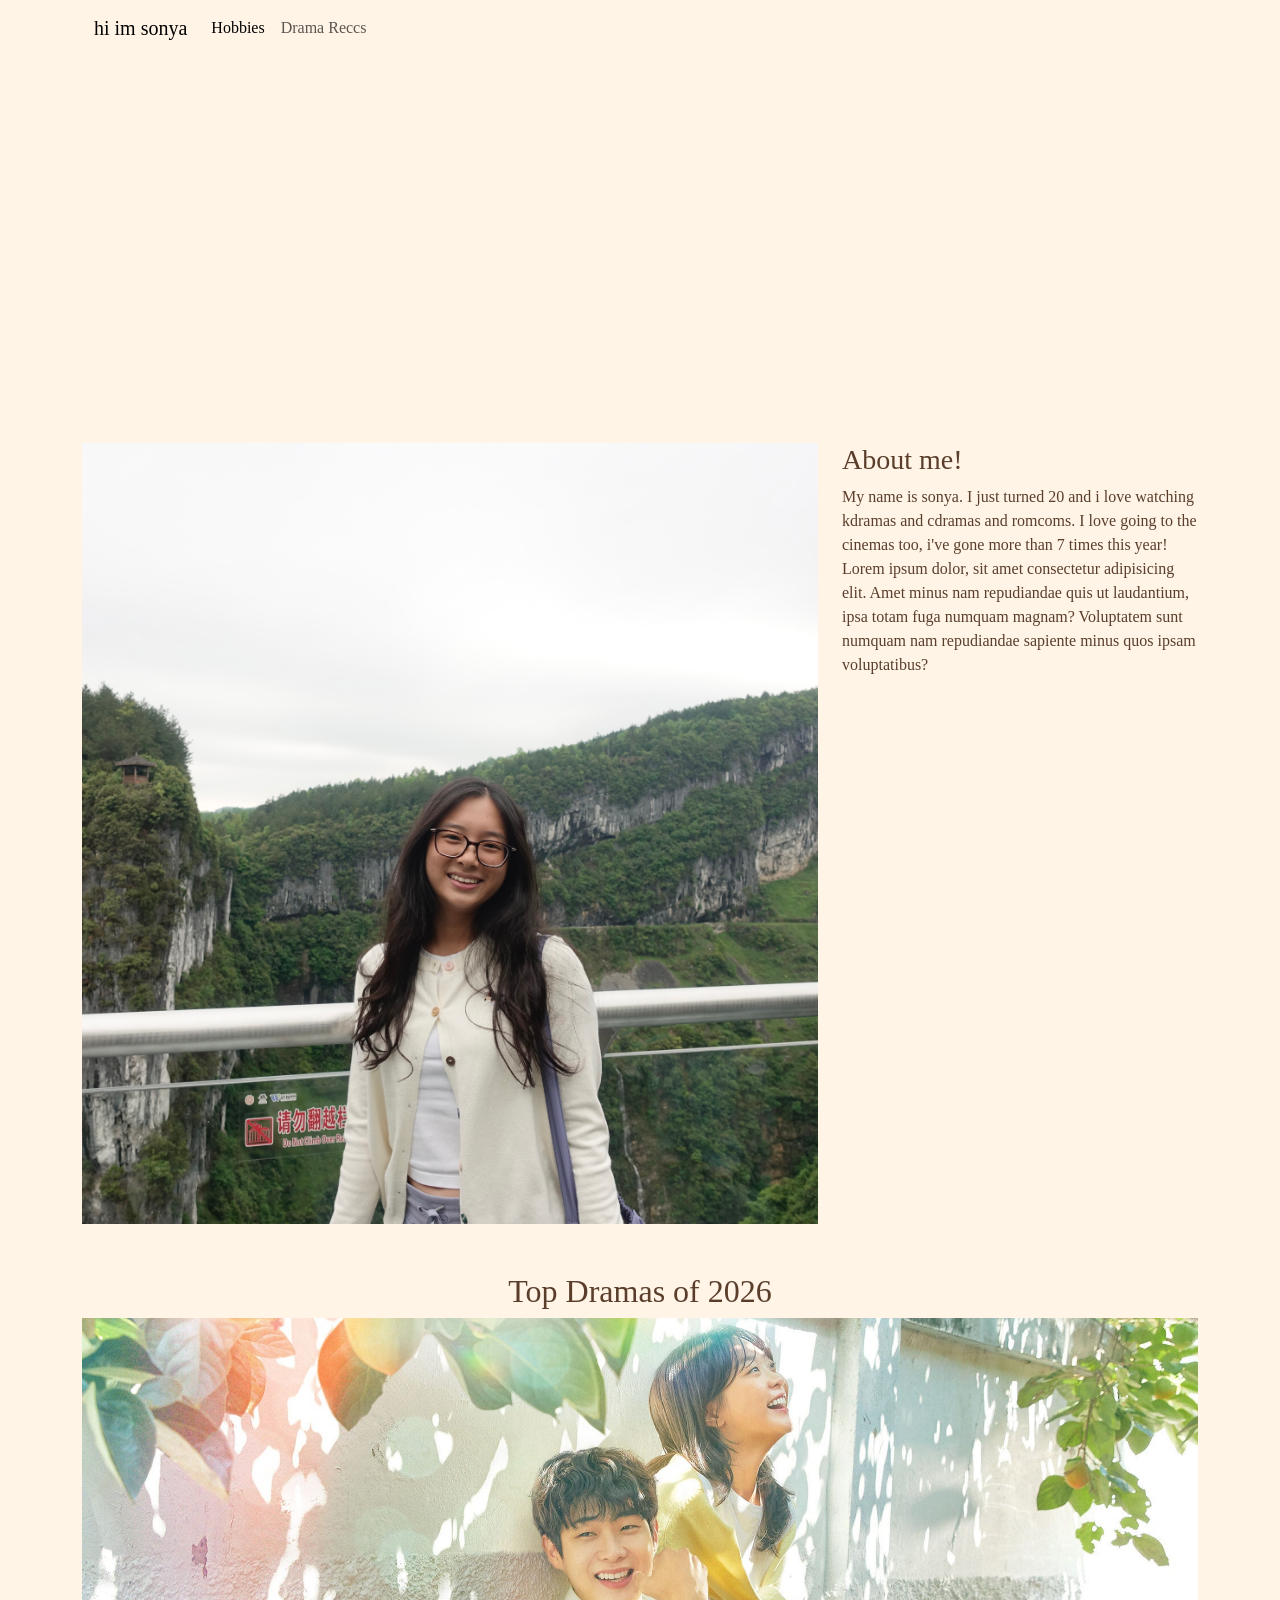
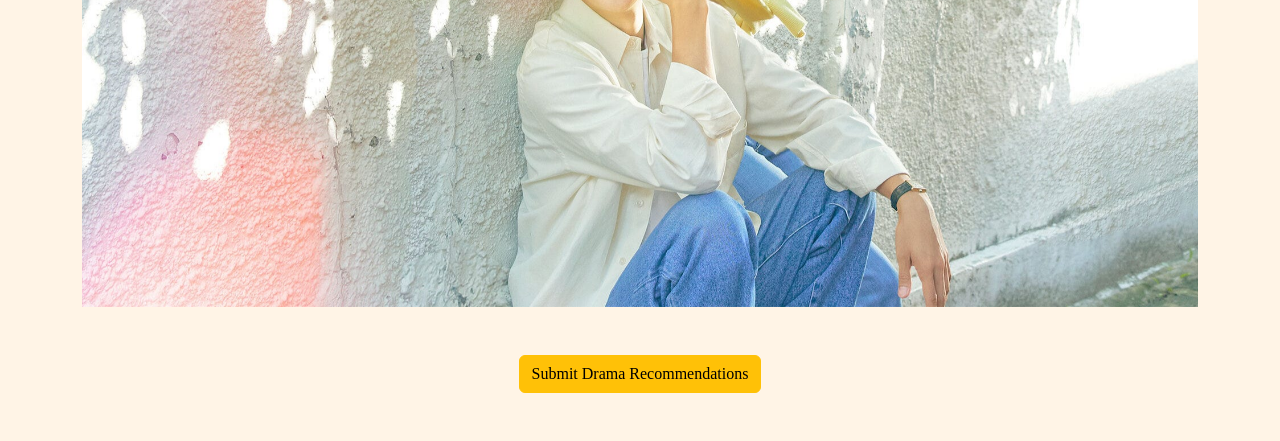
<file: index.html>
<!doctype html>
<html lang="en">
  <head>
    <meta charset="UTF-8" />
    <meta name="viewport" content="width=device-width, initial-scale=1.0" />
    <title>sonya</title>
    <link rel="stylesheet" href="index.css" />

    <link
      href="https://cdn.jsdelivr.net/npm/bootstrap@5.3.7/dist/css/bootstrap.min.css"
      rel="stylesheet"
      integrity="sha384-LN+7fdVzj6u52u30Kp6M/trliBMCMKTyK833zpbD+pXdCLuTusPj697FH4R/5mcr"
      crossorigin="anonymous"
    />
  </head>
  <body>
    <div class="container text-center">
      <nav class="navbar navbar-expand-lg">
        <div class="container-fluid">
          <a class="navbar-brand" href="#">hi im sonya</a>
          <button class="navbar-toggler" type="button" data-bs-toggle="collapse" data-bs-target="#navbarSupportedContent" aria-controls="navbarSupportedContent" aria-expanded="false" aria-label="Toggle navigation">
          <span class="navbar-toggler-icon"></span>
          </button>
          <div class="collapse navbar-collapse" id="navbarSupportedContent">
            <ul class="navbar-nav me-auto mb-2 mb-lg-0">
              <li class="nav-item">
                <a class="nav-link active" aria-current="page" href="#hobbies">Hobbies</a>
              </li>
              <li class="nav-item">
                <a class="nav-link" href="#submit">Drama Reccs</a>
              </li>
              <!-- <li class="nav-item dropdown">
                <a class="nav-link dropdown-toggle" href="#" role="button" data-bs-toggle="dropdown" aria-expanded="false">
                  Dropdown
                </a>
                <ul class="dropdown-menu">
                  <li><a class="dropdown-item" href="#">Action</a></li>
                  <li><a class="dropdown-item" href="#">Another action</a></li>
                </ul>
              </li> -->
            </ul>
          </div>
        </div>
      </nav>




      <iframe
        width="530"
        height="300"
        src="https://www.youtube.com/embed/jkMs-U187T0?autoplay=1&mute=1"
        title="YouTube video player"
        allow="autoplay; encrypted-media"
        allowfullscreen
        class="mx-3 my-3"
      ></iframe>

      <!-- small writeup about me in a box -->
      <div class="row">
        <div class="col-md-8 my-5">
          <img
            src="public/sonya.jpg"
            class="img-fluid h-20"
            alt="sonya's photo"
          />
        </div>
        <div class="col-md-4 my-5 text-start">
          <h3>About me!</h3>
          <p>
            My name is sonya. I just turned 20 and i love watching kdramas and
            cdramas and romcoms. I love going to the cinemas too, i've gone more
            than 7 times this year! Lorem ipsum dolor, sit amet consectetur
            adipisicing elit. Amet minus nam repudiandae quis ut laudantium,
            ipsa totam fuga numquam magnam? Voluptatem sunt numquam nam
            repudiandae sapiente minus quos ipsam voluptatibus?
          </p>
        </div>
      </div>

      <h2 id="hobbies">Top Dramas of 2026</h2>
      <div id="carouselExample" class="carousel slide">
        <div class="carousel-inner">
          <div class="carousel-item active">
            <img
              src="public/belovedsummer.jpg"
              class="d-block w-100"
              alt="our beloved summer"
            />
          </div>
          <div class="carousel-item">
            <img
              src="public/loveforyou.jpeg"
              class="d-block w-100"
              alt="love for you"
            />
          </div>
          <div class="carousel-item">
            <img
              src="public/lovenextdoor.jpeg"
              class="d-block w-100"
              alt="love next door"
            />
          </div>
          <div class="carousel-item">
            <img
              src="public/sitr.jpeg"
              class="d-block w-100"
              alt="something in the rain"
            />
          </div>
        </div>
        <button
          class="carousel-control-prev"
          type="button"
          data-bs-target="#carouselExample"
          data-bs-slide="prev"
        >
          <span class="carousel-control-prev-icon" aria-hidden="true"></span>
          <span class="visually-hidden">Previous</span>
        </button>
        <button
          class="carousel-control-next"
          type="button"
          data-bs-target="#carouselExample"
          data-bs-slide="next"
        >
          <span class="carousel-control-next-icon" aria-hidden="true"></span>
          <span class="visually-hidden">Next</span>
        </button>
      </div>

      <!-- Button trigger modal -->
      <button
        type="button"
        class="btn btn-warning m-5"
        data-bs-toggle="modal"
        data-bs-target="#exampleModal"
        id="submit"
      >
        Submit Drama Recommendations
      </button>

      <!-- Modal -->
      <div
        class="modal fade m-5"
        id="exampleModal"
        tabindex="-1"
        aria-labelledby="exampleModalLabel"
        aria-hidden="true"
      >
        <div class="modal-dialog">
          <div class="modal-content">
            <div class="modal-header">
              <h1 class="modal-title fs-5" id="exampleModalLabel">
                Submit Drama Recommendations
              </h1>
              <button
                type="button"
                class="btn-close"
                data-bs-dismiss="modal"
                aria-label="Close"
              ></button>
            </div>
            <div class="modal-body">
              <!-- Form submission -->
              <form>
                <div class="mb-3">
                  <label for="exampleInputEmail1" class="form-label"
                    >Drama Name</label
                  >
                  <input
                    type="text"
                    class="form-control"
                    id="drama"
                  />
                </div>

                </div>
                <button type="submit" class="btn btn-success m-2">Submit</button>
              </form>
            </div>
              
            </div>
          </div>
        </div>
      </div>
    </div>

    <script
      src="https://cdn.jsdelivr.net/npm/bootstrap@5.3.7/dist/js/bootstrap.bundle.min.js"
      integrity="sha384-ndDqU0Gzau9qJ1lfW4pNLlhNTkCfHzAVBReH9diLvGRem5+R9g2FzA8ZGN954O5Q"
      crossorigin="anonymous"
    ></script>
  </body>
</html>
</file>
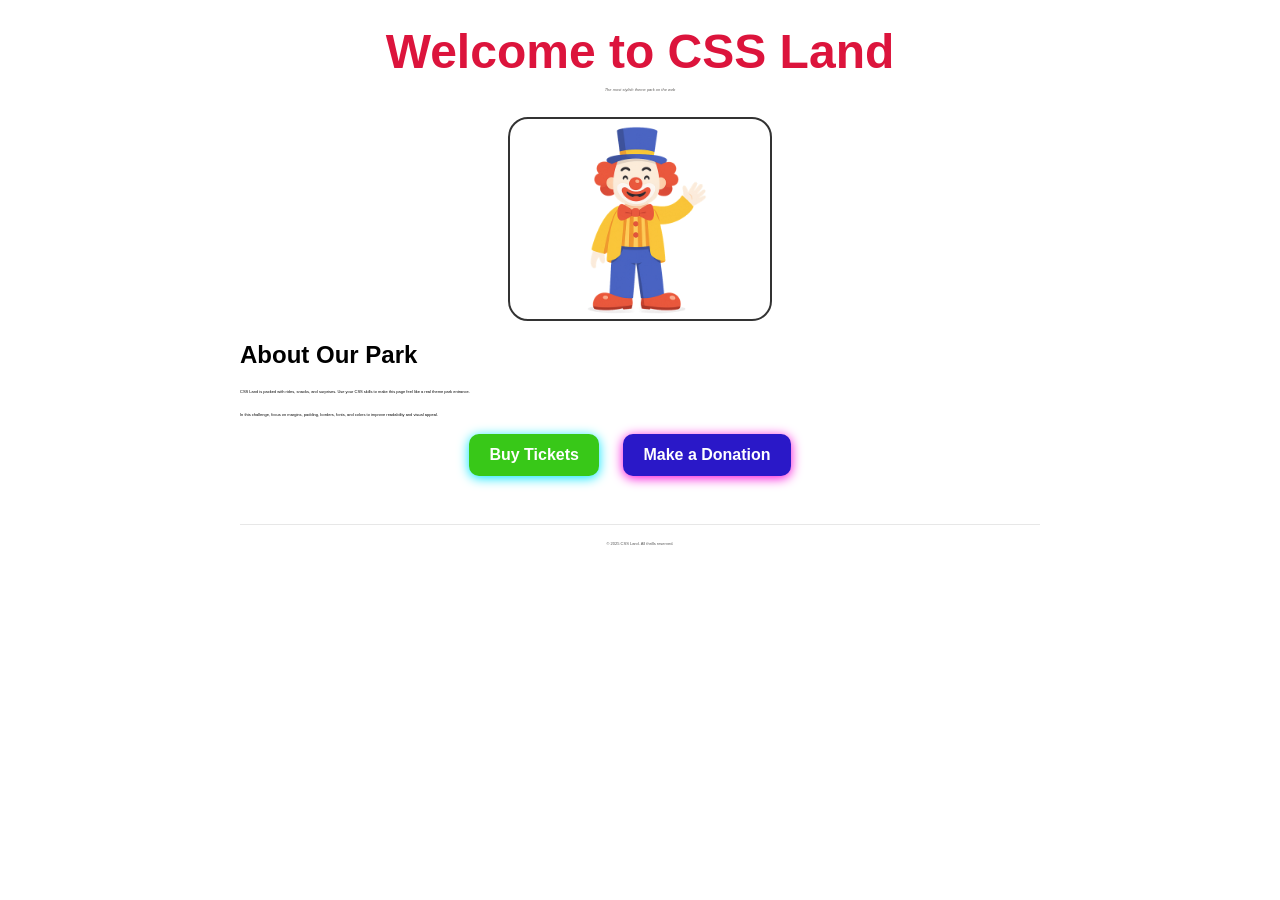
<file: week2/challenge1.html>
<!DOCTYPE html>
<html lang="en">
<head>
    <meta charset="UTF-8" />
    <meta name="viewport" content="width=device-width, initial-scale=1.0"/>
    <title>Challenge 1 - CSS Land - Welcome</title>
    <link rel="stylesheet" href="challenge1.css"/>
</head>
<body>

    <!-- DO NOT MODIFY HTML
         YOU MAY ONLY EDIT styles.css
    -->

    <div class="container">

        <header class="site-header">
            <h1>Welcome to <span class="park-name">CSS Land</span></h1>
            <p class="tagline">The most stylish theme park on the web</p>
        </header>

        <main>
            <section class="hero">
                <div class="mascot-placeholder" aria-label="Mascot placeholder" role="img">
                    <img id="mascot-image" src="../public/mascot.png">
                </div>
            </section>

            <section class="about">
                <h2>About Our Park</h2>
                <p>CSS Land is packed with rides, snacks, and surprises. Use your CSS skills to make this
                    page feel like a real theme park entrance.
                </p>
                <p>In this challenge, focus on margins, padding, borders, fonts, and colors to improve
                    readability and visual appeal.
                </p>
            </section>

            <section class="actions">
                <button class="buy-tickets">Buy Tickets</button>
                <button class="make-donation">Make a Donation</button>
            </section>
        </main>

        <footer class="site-footer">
            <p>© 2025 CSS Land. All thrills reserved.</p>
        </footer>

    </div>

</body>
</html>
</file>
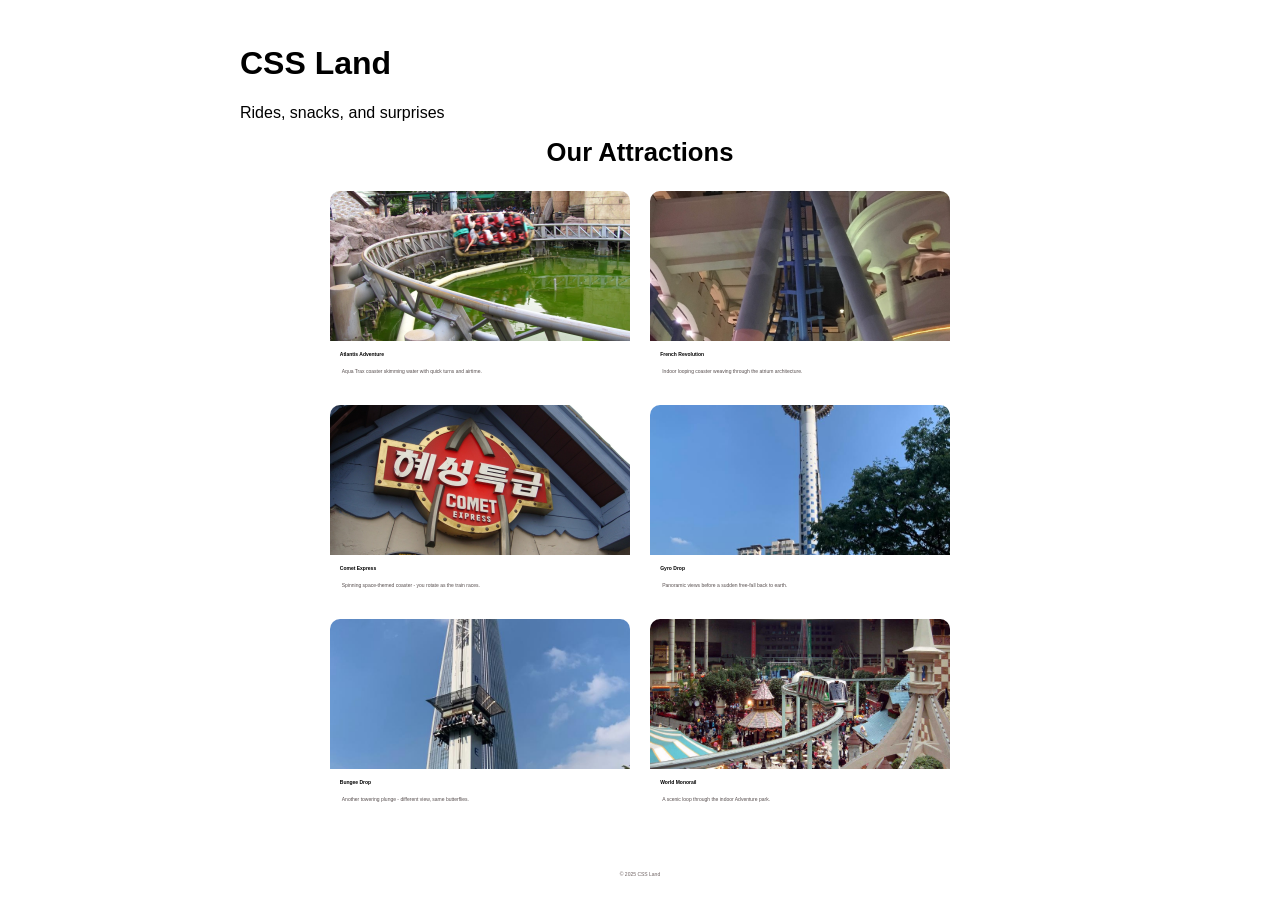
<file: week2/challenge2.html>
<!DOCTYPE html>
<html lang="en">
<head>
    <meta charset="UTF-8" />
    <meta name="viewport" content="width=device-width, initial-scale=1.0"/>
    <title>Challenge 2 - CSS Land - Attractions Gallery</title>
    <link rel="stylesheet" href="challenge2.css"/>
</head>
<body>

    <!-- DO NOT MODIFY home.html -->
    <!-- Add all styling in styles.css -->

    <div class="container">
        <header class="site-header">
            <h1>CSS Land</h1>
            <p class="tagline">Rides, snacks, and surprises</p>
        </header>

        <main>
            <section class="attractions">
                <h2>Our Attractions</h2>

                <div class="cards">
                    <article class="card">
                        <img src="../public/images/atlantis.jpg" alt="Atlantis Adventure at Lotte World">
                        <h3>Atlantis Adventure</h3>
                        <p class="blurb">Aqua Trax coaster skimming water with quick turns and airtime.</p>
                    </article>

                    <article class="card">
                        <img src="../public/images/french.jpg" alt="French Revolution indoor coaster">
                        <h3>French Revolution</h3>
                        <p class="blurb">Indoor looping coaster weaving through the atrium architecture.</p>
                    </article>

                    <article class="card">
                        <img src="../public/images/comet.jpg" alt="Comet Express at Lotte World">
                        <h3>Comet Express</h3>
                        <p class="blurb">Spinning space-themed coaster - you rotate as the train races.</p>
                    </article>

                    <article class="card">
                        <img src="../public/images/gyro.jpg" alt="Gyro Drop tower ride at Lotte World">
                        <h3>Gyro Drop</h3>
                        <p class="blurb">Panoramic views before a sudden free-fall back to earth.</p>
                    </article>

                    <article class="card">
                        <img src="../public/images/bungee.jpg" alt="Bungee Drop at Lotte World">
                        <h3>Bungee Drop</h3>
                        <p class="blurb">Another towering plunge - different view, same butterflies.</p>
                    </article>

                    <article class="card">
                        <img src="../public/images/monorail.jpg" alt="World Monorail at Lotte World Adventure">
                        <h3>World Monorail</h3>
                        <p class="blurb">A scenic loop through the indoor Adventure park.</p>
                    </article>
                </div>
            </section>
        </main>

        <footer class="site-footer">
            <p>© 2025 CSS Land</p>
        </footer>
    </div>

</body>
</html>
</file>
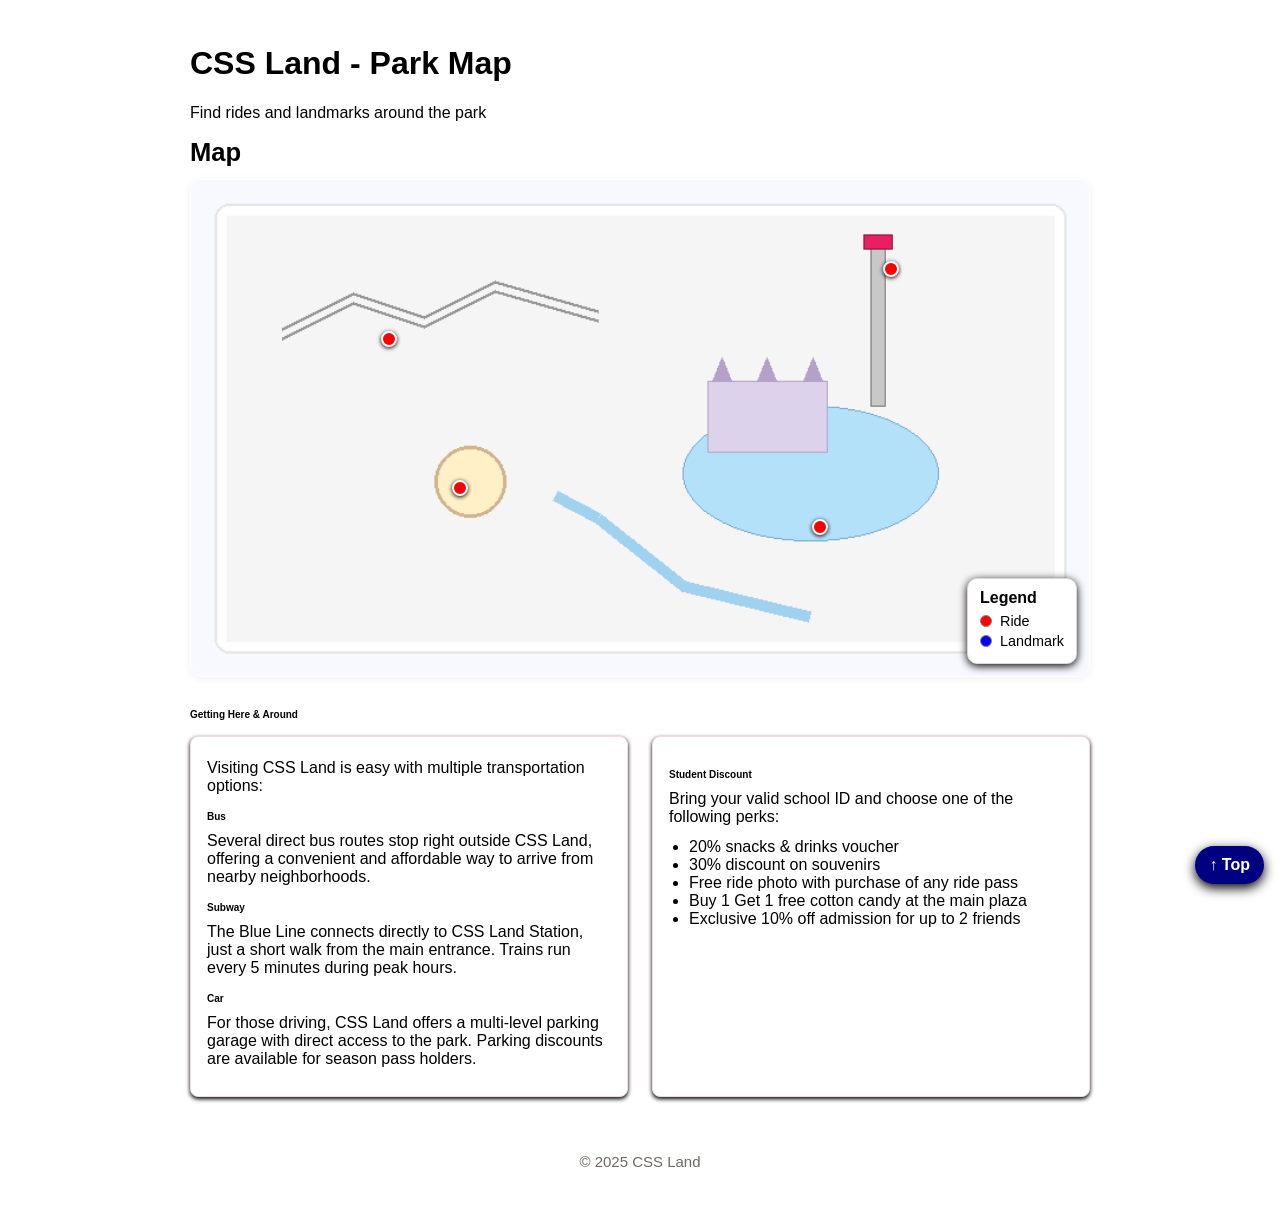
<file: week2/challenge3.html>
<!DOCTYPE html>
<html lang="en">
<head>
    <meta charset="UTF-8" />
    <meta name="viewport" content="width=device-width, initial-scale=1.0"/>
    <title>Challenge 3 - CSS Land - Park Map</title>
    <link rel="stylesheet" href="challenge3.css"/>
</head>
<body id="top">
    <!-- DO NOT MODIFY home.html -->
    <!-- Add all your styles in styles.css -->

    <div class="container">
        <header class="site-header">
            <h1>CSS Land - Park Map</h1>
            <p class="tagline">Find rides and landmarks around the park</p>
        </header>

        <main>
            <section class="map-section">
                <h2>Map</h2>

                <!-- Map wrapper: make this the positioning context -->
                <div class="map-wrapper">
                    <!-- Map image -->
                    <img class="park-map" src="../public/map.png" alt="CSS Land Park Map">

                    <!-- Attraction markers (place precisely on the map) -->
                    <button class="marker" id="marker-atlantis" aria-label="Atlantis Adventure">
                        <span class="tooltip">Atlantis Adventure</span>
                    </button>

                    <button class="marker" id="marker-gyro" aria-label="Gyro Drop">
                        <span class="tooltip">Gyro Drop</span>
                    </button>

                    <button class="marker" id="marker-carousel" aria-label="Carousel Dreams">
                        <span class="tooltip">Carousel Dreams</span>
                    </button>

                    <button class="marker" id="marker-river" aria-label="River Rapids">
                        <span class="tooltip">River Rapids</span>
                    </button>

                    <!-- Legend box pinned to map corner -->
                    <aside class="legend">
                        <h3>Legend</h3>
                        <ul>
                            <li><span class="dot ride"></span> Ride</li>
                            <li><span class="dot landmark"></span> Landmark</li>
                        </ul>
                    </aside>
                </div>
            </section>

            <section class="transport">
                <h2>Getting Here & Around</h2>
                <div class="transport-columns">
                    <!-- Left column: Transportation info -->
                    <div class="transport-info">
                        <p>Visiting CSS Land is easy with multiple transportation options:</p>

                        <h3>Bus</h3>
                        <p>Several direct bus routes stop right outside CSS Land, offering a convenient and affordable way to arrive from nearby neighborhoods.</p>

                        <h3>Subway</h3>
                        <p>The Blue Line connects directly to CSS Land Station, just a short walk from the main entrance. Trains run every 5 minutes during peak hours.</p>

                        <h3>Car</h3>
                        <p>For those driving, CSS Land offers a multi-level parking garage with direct access to the park. Parking discounts are available for season pass holders.</p>
                    </div>

                    <!-- Right column: Student discount info -->
                    <div class="transport-discounts">
                        <h3>Student Discount</h3>
                        <p>Bring your valid school ID and choose one of the following perks:</p>
                        <ul>
                            <li>20% snacks & drinks voucher</li>
                            <li>30% discount on souvenirs</li>
                            <li>Free ride photo with purchase of any ride pass</li>
                            <li>Buy 1 Get 1 free cotton candy at the main plaza</li>
                            <li>Exclusive 10% off admission for up to 2 friends</li>
                        </ul>
                    </div>
                </div>
            </section>

        </main>

        <!-- Fixed Back to Top button -->
        <a href="#top" class="back-to-top" aria-label="Back to top">↑ Top</a>

        <footer class="site-footer">
            <p>© 2025 CSS Land</p>
        </footer>
    </div>
</body>
</html>
</file>
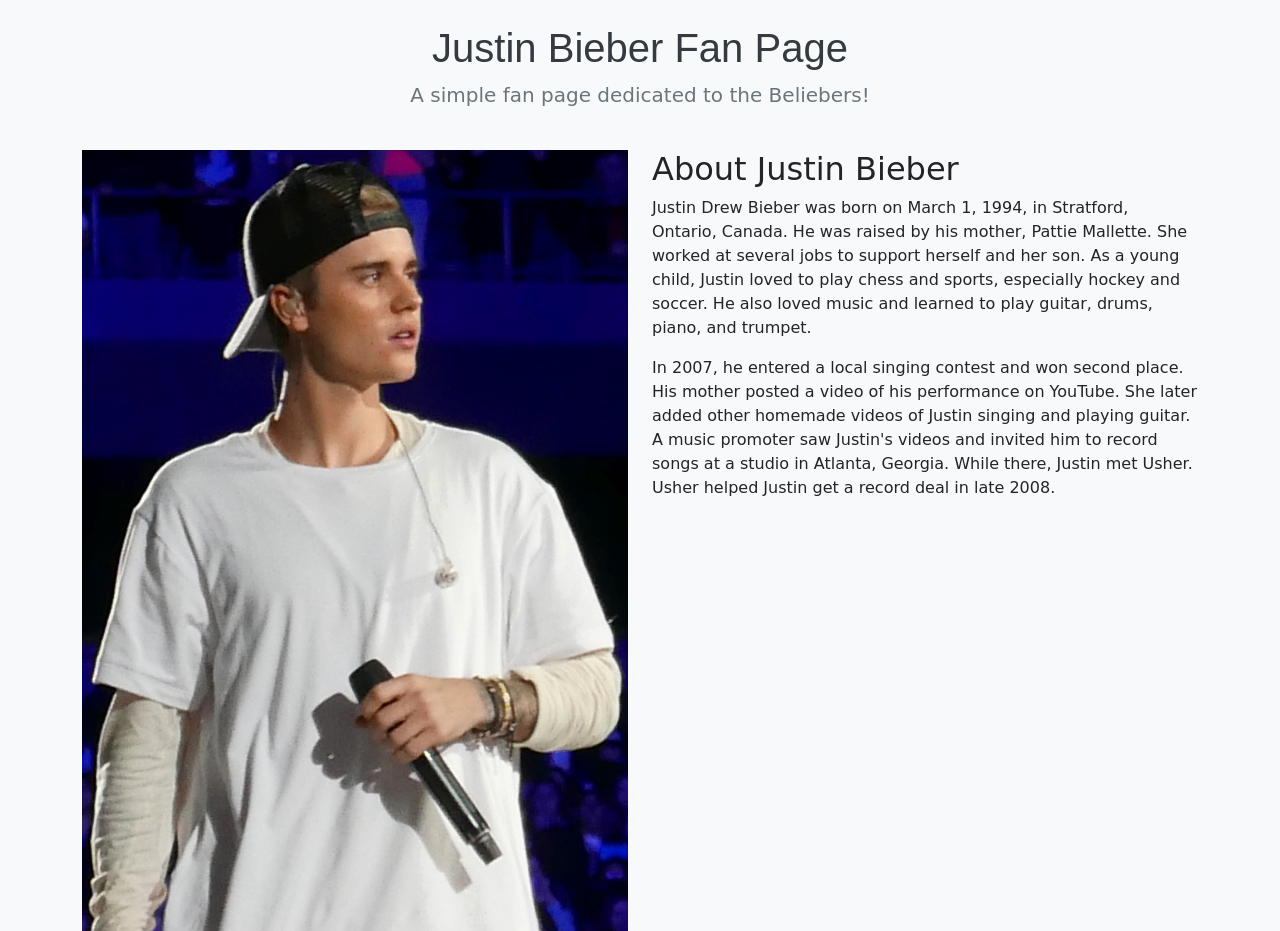
<file: week3/Challenge1/justin.html>
<!doctype html>
<html lang="en">
  <head>
    <meta charset="UTF-8" />
    <meta name="viewport" content="width=device-width, initial-scale=1.0" />
    <title>Challenge 1 - Justin</title>

    <!-- Bootstrap CSS -->
    <link
      href="https://cdn.jsdelivr.net/npm/bootstrap@5.3.8/dist/css/bootstrap.min.css"
      rel="stylesheet"
      integrity="sha384-sRIl4kxILFvY47J16cr9ZwB07vP4J8+LH7qKQnuqkuIAvNWLzeN8tE5YBujZqJLB"
      crossorigin="anonymous"
    />

    <!-- External CSS -->
    <link rel="stylesheet" href="styles.css" />
  </head>
  <body>
    <div class="container text-center">
      <div class="row mt-4 mb-4">
        <!-- Task 1
                 - The text such as Heading and Paragraph must be horizontally centered (Use appropriate Bootstrap classes)
                 - There should be some margin at the Top and at the Bottom of the text (Use appropriate Bootstrap classes)
            -->
        <div class="col-12">
          <h1>Justin Bieber Fan Page</h1>
          <p class="lead">A simple fan page dedicated to the Beliebers!</p>
        </div>
      </div>

      <div class="row">
        <div class="col-md">
          <img
            src="justin_concert.jpg"
            class="img-fluid"
            alt="justin concert image"
          />
        </div>

        <div class="col-md text-start">
          <h2>About Justin Bieber</h2>

          <p>
            Justin Drew Bieber was born on March 1, 1994, in Stratford, Ontario,
            Canada. He was raised by his mother, Pattie Mallette. She worked at
            several jobs to support herself and her son. As a young child,
            Justin loved to play chess and sports, especially hockey and soccer.
            He also loved music and learned to play guitar, drums, piano, and
            trumpet.
          </p>
          <p>
            In 2007, he entered a local singing contest and won second place.
            His mother posted a video of his performance on YouTube. She later
            added other homemade videos of Justin singing and playing guitar. A
            music promoter saw Justin's videos and invited him to record songs
            at a studio in Atlanta, Georgia. While there, Justin met Usher.
            Usher helped Justin get a record deal in late 2008.
          </p>
        </div>
      </div>
    </div>

    <!-- Bootstrap JavaScript -->
    <script
      src="https://cdn.jsdelivr.net/npm/bootstrap@5.3.8/dist/js/bootstrap.bundle.min.js"
      integrity="sha384-FKyoEForCGlyvwx9Hj09JcYn3nv7wiPVlz7YYwJrWVcXK/BmnVDxM+D2scQbITxI"
      crossorigin="anonymous"
    ></script>
  </body>
</html>
</file>
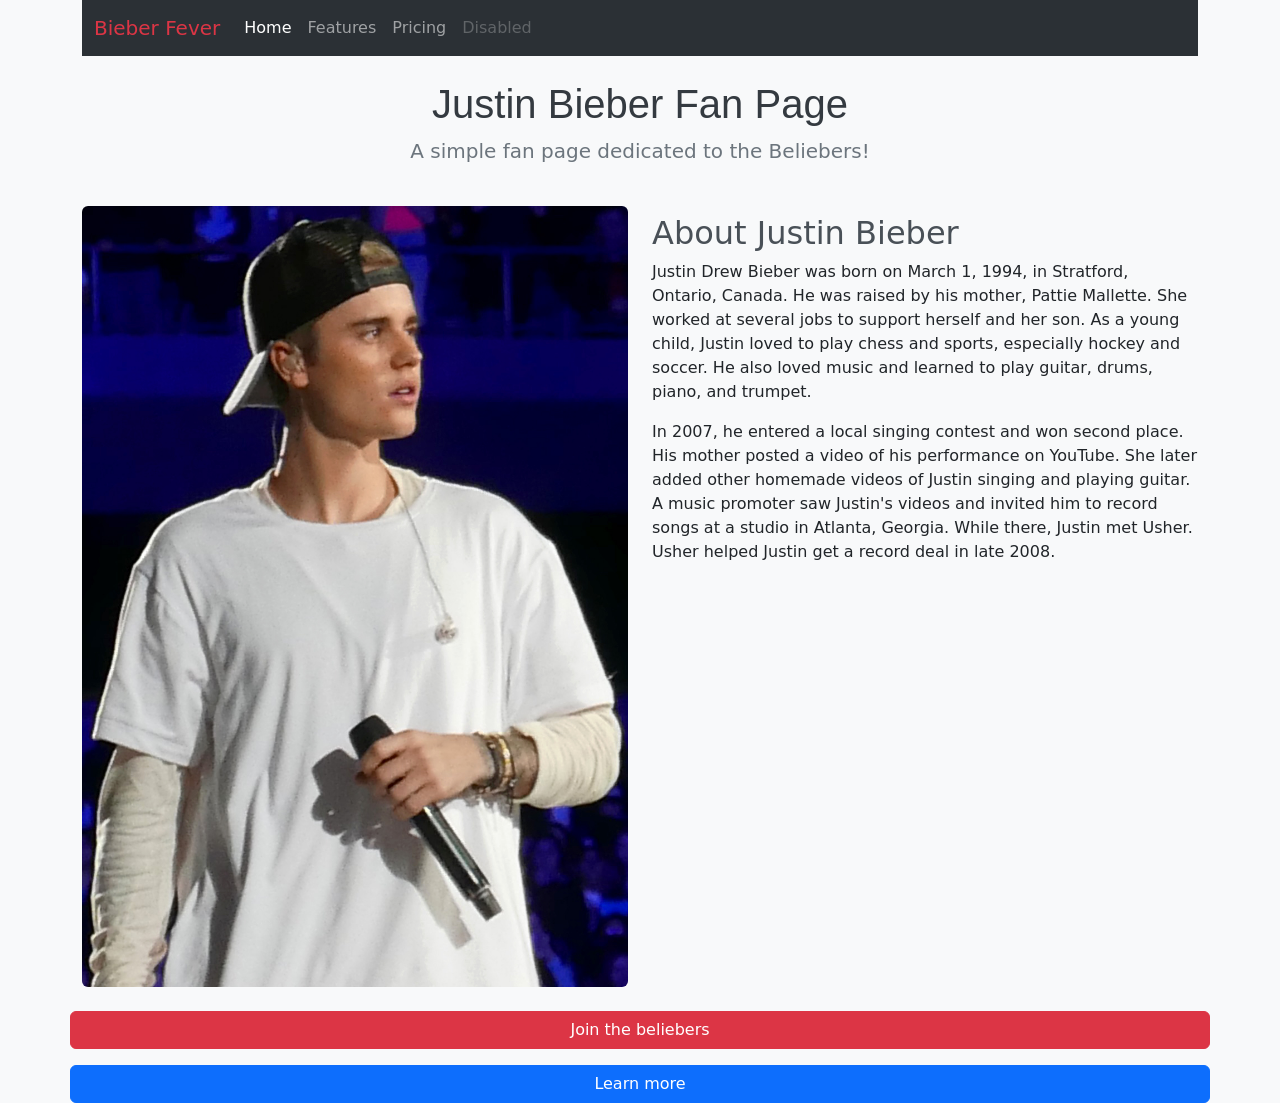
<file: week3/Challenge2/justin.html>
<!doctype html>
<html lang="en">
  <head>
    <meta charset="UTF-8" />
    <meta name="viewport" content="width=device-width, initial-scale=1.0" />
    <title>Challenge 2 - Justin</title>

    <!-- Bootstrap CSS -->
    <link
      href="https://cdn.jsdelivr.net/npm/bootstrap@5.3.7/dist/css/bootstrap.min.css"
      rel="stylesheet"
      integrity="sha384-LN+7fdVzj6u52u30Kp6M/trliBMCMKTyK833zpbD+pXdCLuTusPj697FH4R/5mcr"
      crossorigin="anonymous"
    />

    <!-- External CSS -->
    <link rel="stylesheet" href="styles.css" />
  </head>
  <body>
    <div class="container">
      <!-- Task 1
             - Add a navigtion bar
        -->

      <nav
        class="navbar navbar-expand-lg bg-body-tertiary"
        data-bs-theme="dark"
      >
        <div class="container-fluid">
          <a class="navbar-brand text-danger" href="#">Bieber Fever</a>
          <button
            class="navbar-toggler"
            type="button"
            data-bs-toggle="collapse"
            data-bs-target="#navbarNavAltMarkup"
            aria-controls="navbarNavAltMarkup"
            aria-expanded="false"
            aria-label="Toggle navigation"
          >
            <span class="navbar-toggler-icon"></span>
          </button>
          <div class="collapse navbar-collapse" id="navbarNavAltMarkup">
            <div class="navbar-nav">
              <a class="nav-link active" aria-current="page" href="#">Home</a>
              <a class="nav-link" href="#">Features</a>
              <a class="nav-link" href="#">Pricing</a>
              <a class="nav-link disabled" aria-disabled="true">Disabled</a>
            </div>
          </div>
        </div>
      </nav>

      <div class="row">
        <div class="col-12 text-center my-4">
          <h1>Justin Bieber Fan Page</h1>
          <p class="lead">A simple fan page dedicated to the Beliebers!</p>
        </div>
      </div>

      <div class="row">
        <div class="col-md-6 text-center">
          <img
            src="justin_concert.jpg"
            class="img-fluid rounded"
            alt="Justin Bieber"
          />
        </div>

        <div class="col-md-6 my-2">
          <h2>About Justin Bieber</h2>

          <p>
            Justin Drew Bieber was born on March 1, 1994, in Stratford, Ontario,
            Canada. He was raised by his mother, Pattie Mallette. She worked at
            several jobs to support herself and her son. As a young child,
            Justin loved to play chess and sports, especially hockey and soccer.
            He also loved music and learned to play guitar, drums, piano, and
            trumpet.
          </p>

          <p>
            In 2007, he entered a local singing contest and won second place.
            His mother posted a video of his performance on YouTube. She later
            added other homemade videos of Justin singing and playing guitar. A
            music promoter saw Justin's videos and invited him to record songs
            at a studio in Atlanta, Georgia. While there, Justin met Usher.
            Usher helped Justin get a record deal in late 2008.
          </p>
        </div>
      </div>

      <!-- Task 2
             - Add 2 buttons
        -->

      <div class="row mt-4">
        <button
          type="button"
          class="btn btn-danger mb-3"
          onclick="alert('You are now a Belieber!')"
        >
          Join the beliebers
        </button>
        <a href="https://www.justinbiebermusic.com" class="btn btn-primary"
          >Learn more</a
        >
      </div>
    </div>

    <!-- Bootstrap JavaScript -->
    <script
      src="https://cdn.jsdelivr.net/npm/bootstrap@5.3.7/dist/js/bootstrap.bundle.min.js"
      integrity="sha384-ndDqU0Gzau9qJ1lfW4pNLlhNTkCfHzAVBReH9diLvGRem5+R9g2FzA8ZGN954O5Q"
      crossorigin="anonymous"
    ></script>
  </body>
</html>
</file>
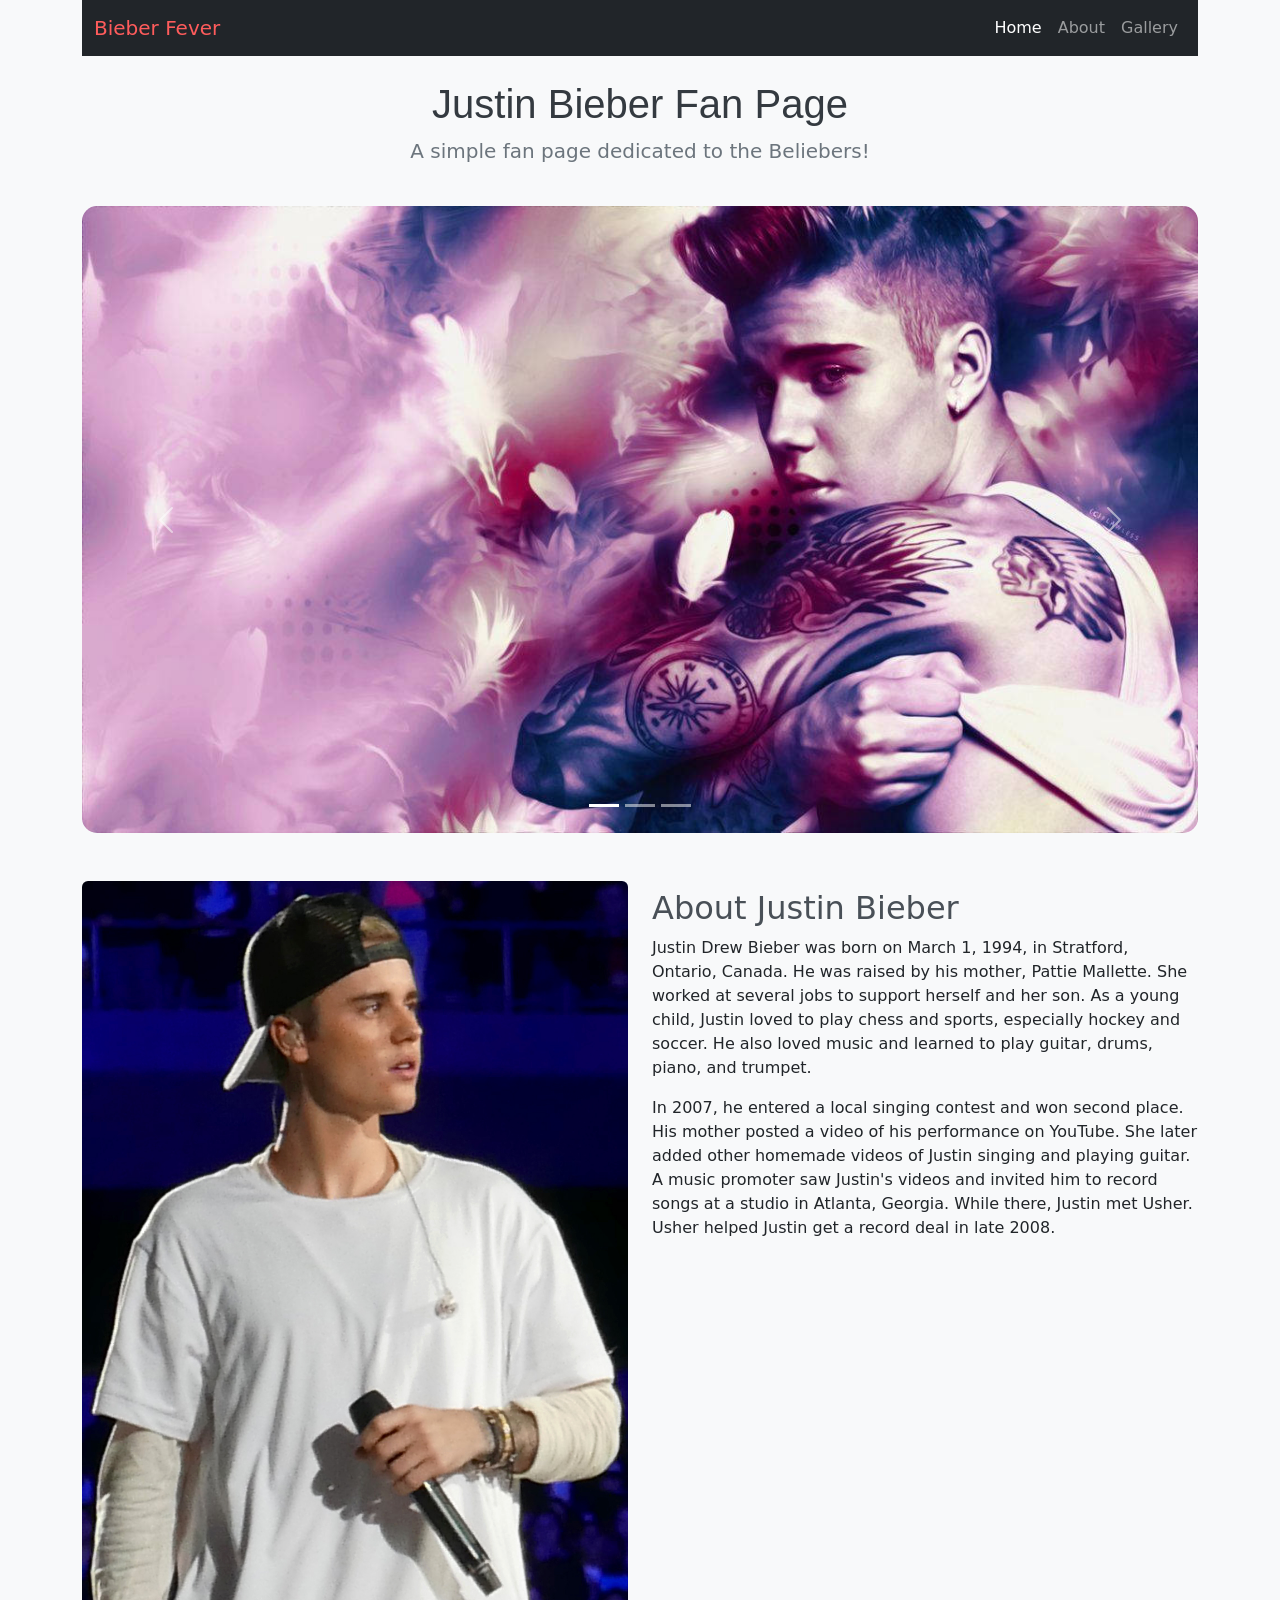
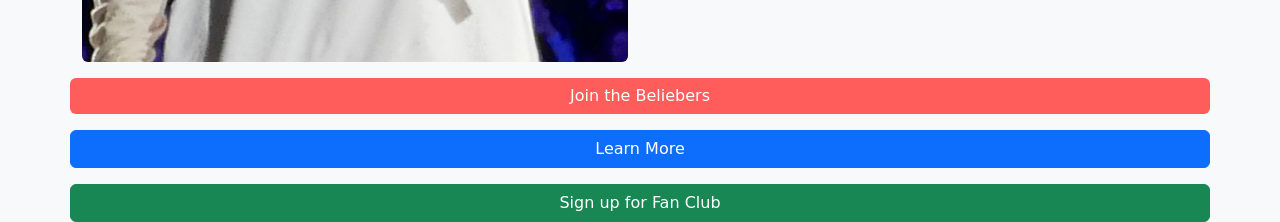
<file: week3/Challenge3/justin.html>
<!doctype html>
<html lang="en">
  <head>
    <meta charset="UTF-8" />
    <meta name="viewport" content="width=device-width, initial-scale=1.0" />
    <title>Challenge 3 - Justin</title>

    <!-- Bootstrap CSS -->
    <link
      href="https://cdn.jsdelivr.net/npm/bootstrap@5.3.7/dist/css/bootstrap.min.css"
      rel="stylesheet"
      integrity="sha384-LN+7fdVzj6u52u30Kp6M/trliBMCMKTyK833zpbD+pXdCLuTusPj697FH4R/5mcr"
      crossorigin="anonymous"
    />

    <!-- External CSS -->
    <link rel="stylesheet" href="styles.css" />
  </head>
  <body>
    <div class="container">
      <!-- Navbar -->
      <nav class="navbar navbar-expand-md navbar-dark bg-dark">
        <div class="container-fluid">
          <a class="navbar-brand" href="#">Bieber Fever</a>
          <button
            class="navbar-toggler"
            type="button"
            data-bs-toggle="collapse"
            data-bs-target="#navbarNav"
            aria-controls="navbarNav"
            aria-expanded="false"
            aria-label="Toggle navigation"
          >
            <span class="navbar-toggler-icon"></span>
          </button>
          <div class="collapse navbar-collapse" id="navbarNav">
            <ul class="navbar-nav ms-auto">
              <li class="nav-item">
                <a class="nav-link active" aria-current="page" href="#">Home</a>
              </li>
              <li class="nav-item">
                <a class="nav-link" href="#">About</a>
              </li>
              <li class="nav-item">
                <a class="nav-link" href="#">Gallery</a>
              </li>
            </ul>
          </div>
        </div>
      </nav>

      <div class="row">
        <!-- Header Section -->
        <div class="col-12 text-center my-4">
          <h1>Justin Bieber Fan Page</h1>
          <p class="lead">A simple fan page dedicated to the Beliebers!</p>
        </div>
      </div>

      <!-- Task 1
             - Gallery Carousel Placeholder
             - Add your carousel here 
             - Slideshow image files are:
                justin1.jpg
                justin2.jpg
                justin3.jpg
        -->
      <div id="carouselExampleIndicators" class="carousel slide">
        <div class="carousel-indicators">
          <button
            type="button"
            data-bs-target="#carouselExampleIndicators"
            data-bs-slide-to="0"
            class="active"
            aria-current="true"
            aria-label="Slide 1"
          ></button>
          <button
            type="button"
            data-bs-target="#carouselExampleIndicators"
            data-bs-slide-to="1"
            aria-label="Slide 2"
          ></button>
          <button
            type="button"
            data-bs-target="#carouselExampleIndicators"
            data-bs-slide-to="2"
            aria-label="Slide 3"
          ></button>
        </div>
        <div class="carousel-inner">
          <div class="carousel-item active">
            <img src="justin1.jpg" class="d-block w-100" alt="justin1" />
          </div>
          <div class="carousel-item">
            <img src="justin2.jpg" class="d-block w-100" alt="justin2" />
          </div>
          <div class="carousel-item">
            <img src="justin3.jpg" class="d-block w-100" alt="justin3" />
          </div>
        </div>

        <button
          class="carousel-control-prev"
          type="button"
          data-bs-target="#carouselExampleIndicators"
          data-bs-slide="prev"
        >
          <span class="carousel-control-prev-icon" aria-hidden="true"></span>
          <span class="visually-hidden">Previous</span>
        </button>
        <button
          class="carousel-control-next"
          type="button"
          data-bs-target="#carouselExampleIndicators"
          data-bs-slide="next"
        >
          <span class="carousel-control-next-icon" aria-hidden="true"></span>
          <span class="visually-hidden">Next</span>
        </button>
      </div>

      <div class="row mt-5">
        <div class="child col-md-6 text-center">
          <img
            src="justin_concert.jpg"
            class="img-fluid rounded"
            alt="Justin Bieber"
          />
        </div>

        <div class="child col-md-6 my-2">
          <h2>About Justin Bieber</h2>

          <p>
            Justin Drew Bieber was born on March 1, 1994, in Stratford, Ontario,
            Canada. He was raised by his mother, Pattie Mallette. She worked at
            several jobs to support herself and her son. As a young child,
            Justin loved to play chess and sports, especially hockey and soccer.
            He also loved music and learned to play guitar, drums, piano, and
            trumpet.
          </p>

          <p>
            In 2007, he entered a local singing contest and won second place.
            His mother posted a video of his performance on YouTube. She later
            added other homemade videos of Justin singing and playing guitar. A
            music promoter saw Justin's videos and invited him to record songs
            at a studio in Atlanta, Georgia. While there, Justin met Usher.
            Usher helped Justin get a record deal in late 2008.
          </p>
        </div>
      </div>

      <!-- Buttons and Alerts -->
      <div class="row">
        <button
          class="btn btn-custom mb-3 mt-3"
          onclick="alert('You are now a Belieber!')"
        >
          Join the Beliebers
        </button>
        <a
          href="https://www.justinbiebermusic.com"
          class="btn btn-primary mb-3"
          target="_blank"
          >Learn More</a
        >

        <!-- Button trigger modal -->
        <button
          type="button"
          class="btn btn-success"
          data-bs-toggle="modal"
          data-bs-target="#exampleModal"
        >
          Sign up for Fan Club
        </button>

        <!-- Task 2
             - Modal Button
             - Add a button here to trigger the modal -->
      </div>

      <!-- Modal -->
      <div
        class="modal fade"
        id="exampleModal"
        tabindex="-1"
        aria-labelledby="exampleModalLabel"
        aria-hidden="true"
      >
        <div class="modal-dialog">
          <div class="modal-content">
            <!-- Modal Header -->
            <div class="modal-header">
              <h1 class="modal-title fs-5" id="exampleModalLabel">
                Join the Justin Bieber Fan Club
              </h1>
              <button
                type="button"
                class="btn-close"
                data-bs-dismiss="modal"
                aria-label="Close"
              ></button>
            </div>

            <!-- Form -->
            <!-- <div class="modal-body">...</div> -->
            <form>
              <div class="mb-3 mx-3">
                <label for="exampleInputEmail1" class="form-label">Name</label>
                <input
                  type="text"
                  class="form-control"
                  id="username"
                  aria-describedby="emailHelp"
                />
              </div>

              <div class="mb-3 mx-3">
                <label for="exampleInputEmail1" class="form-label"
                  >Email address</label
                >
                <input
                  type="email"
                  class="form-control"
                  placeholder="name@example.com"
                  id="exampleInputEmail1"
                  aria-describedby="emailHelp"
                />
              </div>
              <div class="mb-3 mx-3">
                <label for="exampleFormControlTextarea1" class="form-label"
                  >Message</label
                >
                <textarea
                  class="form-control"
                  placeholder="Why do you love Justin?"
                  id="exampleFormControlTextarea1"
                  rows="3"
                ></textarea>
              </div>
            </form>

            <!-- Buttons -->
            <div class="modal-footer">
              <button
                type="button"
                class="btn btn-secondary"
                data-bs-dismiss="modal"
              >
                Close
              </button>
              <button type="button" class="btn btn-success">Submit</button>
            </div>
          </div>
        </div>
      </div>
    </div>

    <!-- Bootstrap JavaScript -->
    <script
      src="https://cdn.jsdelivr.net/npm/bootstrap@5.3.7/dist/js/bootstrap.bundle.min.js"
      integrity="sha384-ndDqU0Gzau9qJ1lfW4pNLlhNTkCfHzAVBReH9diLvGRem5+R9g2FzA8ZGN954O5Q"
      crossorigin="anonymous"
    ></script>
  </body>
</html>
</file>
<file: index.css>
html body {
  background-color: #fff4e6;
  color: #5a3e2b;
  font-family: Georgia, "Times New Roman", serif;
}
</file>
<file: week2/challenge1.css>
body {
    font-family: Arial, Helvetica, sans-serif;
    background-color: white;  
    color: black;             
    margin: 0;
}

.container {
    max-width: 800px;
    margin: 0 auto;
    padding: 24px;
}

.site-header h1 {
    font-size: 3em;
    font-weight: 600;
    text-align: center;
    color: crimson;          
    margin: 0 0 8px 0;
}

.site-header .tagline {
    text-align: center;
    color: rgb(100, 98, 96);
    font-style: italic;
    margin: 0 0 24px 0;
}

p {
    line-height: 1.6;
    font-size: 4px;
    margin: 0 0 16px 0;
}

#mascot-image {
    display: block;
    margin: 0 auto;
    width: 200px;
}

.mascot-placeholder {
    /* text-align: center; */ /* Option 2 for centering mascot image */ 
    width: 260px;
    margin: auto;
    background: #ffffff;
    border: 2px solid #333333;
    border-radius: 20px;
}

.actions {
    text-align: center;
    margin: 12px 0 28px 0;
}

.buy-tickets {
    padding: 12px 20px;
    background-color: #38c818;
    color: #ffffff;
    border: none;
    border-radius: 10px;
    font-size: 1rem;
    font-weight: 700;
    box-shadow: 0 2px 12px rgb(0, 229, 255);
    transition: background 120ms ease, transform 80ms ease;
    margin-right: 20px;
    margin-bottom: 20px;
}

.buy-tickets:hover {
    background-color: #139929;
    cursor: pointer;
    transform: translateY(-1px);
}

.make-donation {
    padding: 12px 20px;
    background-color: #2a18c8;
    color: #ffffff;
    border: none;
    border-radius: 10px;
    font-size: 1rem;
    font-weight: 700;
    box-shadow: 0 2px 12px rgb(245, 3, 216);
    transition: background 120ms ease, transform 80ms ease;
    margin-right: 20px;
}

.make-donation:hover {
    background-color: #131e99;
    cursor: pointer;
    transform: translateY(-1px);
}

.site-footer {
    text-align: center;
    color: #555555;
    font-size: 0.9rem;
    border-top: 1px solid #e7e7e7;
    padding-top: 16px;
    margin-top: 24px;
}
</file>
<file: week2/challenge2.css>
html, body {
    height: 100%;
}

body {
    margin: 0;
    font-family: Arial, Helvetica, sans-serif;
    background-color: white;
    color: black;
}

.container {
    max-width: 800px;
    margin: 0 auto;
    padding: 24px;
}


.attractions h2 {
    margin: 8px 0 16px 0;
    font-size: 1.6rem;
    color: black;
    text-align: center;
}

.cards {
    text-align: center;
}


.card {
    display: inline-block; 
    width: 300px;          
    vertical-align: top;
    margin: 8px;
    background-color: white;
    border-radius: 12px;
    box-shadow: rgba(0, 0, 0, 0.05);
    text-align: left;
}


.card h3 {
    font-size: 5px;
    margin: 10px;
    font-weight: 800;
    color: black;
}
.card .blurb {
    font-size: 5px;
    color: rgb(87, 78, 78);
    line-height: 1.6;
    margin: 0 12px 14px 12px;
}

.card img {
    display: block;
    width: 100%;
    height: 150px;
    object-fit: cover;
    border-top-left-radius: 10px;
    border-top-right-radius: 10px;
}


@keyframes wiggle {
    0%   { transform: rotate(0deg); }
    25%  { transform: rotate(3deg); }
    50%  { transform: rotate(-3deg); }
    75%  { transform: rotate(2deg); }
    100% { transform: rotate(0deg); }
}

.card:hover {
    border-color: red;
    animation: wiggle 0.4s ease;
}

.site-footer {
    text-align: center;
    color: rgb(109, 97, 97);
    font-size: 5px;
    border-top: 1px solid white;
    padding-top: 16px;
    margin-top: 24px;
}
</file>
<file: week2/challenge3.css>
html, body {
    height: 100%;
}
body {
    margin: 0;
    font-family: Arial, Helvetica, sans-serif;
    background-color: white;
    color: black;
}


.container {
    max-width: 900px;
    margin: 0 auto;
    padding: 24px 16px;
}


.map-section h2 {
    margin: 8px 0 12px 0;
    font-size: 1.6rem;
}


.map-wrapper {
    position: relative;         
    max-width: 100%;
    overflow: hidden;
    border-radius: 12px;
    border: 1px solid white;
    box-shadow: 0 2px 10px rgba(0, 0, 0, 0.06);
    background: white;
}


.park-map {
    display: block;
    width: 100%;
    height: auto;
    user-select: none;
}

.map-wrapper .park-map { z-index: 1; }
.marker { z-index: 2; }
.tooltip { z-index: 3; }
.legend { z-index: 4; }


.marker {
    position: absolute;
    width: 16px;
    height: 16px;
    border-radius: 50%;
    background: red;
    border: 2px solid white;
    box-shadow: 0 1px 4px black;
    transform: translate(-50%, -50%); 
    cursor: pointer;
}

#marker-atlantis { top: 32%; left: 22%; }
#marker-gyro     { top: 18%; left: 78%; }
#marker-carousel { top: 62%; left: 30%; }
#marker-river    { top: 70%; left: 70%; }


.marker .tooltip {
    position: absolute;
    bottom: 140%;
    left: 50%;
    transform: translateX(-50%);
    white-space: nowrap;
    background: black;
    color: white;
    font-size: 0.85rem;
    padding: 6px 8px;
    border-radius: 8px;
    opacity: 0;
    pointer-events: none;
    transition: opacity 140ms ease, transform 140ms ease;
}

.marker:hover .tooltip {
    opacity: 1;
    transform: translateX(-50%) translateY(-2px);
}


.legend {
    position: absolute;
    right: 12px;
    bottom: 12px;
    background: white;
    border: 1px solid rgb(223, 212, 212);
    border-radius: 10px;
    padding: 10px 12px;
    font-size: 0.9rem;
    box-shadow: 0 2px 8px black;
}
.legend h3 {
    margin: 0 0 6px 0;
    font-size: 1rem;
}
.legend ul {
    list-style: none;
    padding: 0;
    margin: 0;
}
.legend li {
    display: flex;
    align-items: center;
    gap: 8px;
    margin: 4px 0;
}
.legend .dot {
    width: 10px;
    height: 10px;
    border-radius: 50%;
    display: inline-block;
    border: 1px solid grey;
}
.legend .dot.ride { background: red; }
.legend .dot.landmark { background: blue; }


.back-to-top {
    position: fixed;
    right: 16px;
    bottom: 16px;
    background: navy;
    color: white;
    text-decoration: none;
    padding: 10px 14px;
    border-radius: 999px;
    font-weight: 700;
    box-shadow: 0 4px 12px black;
    z-index: 999;
    transition: transform 120ms ease, background 120ms ease;
}
.back-to-top:hover {
    transform: translateY(-2px);
    background: navy;
}


.site-footer {
    text-align: center;
    color: rgb(110, 105, 100);
    font-size: 15px;
    border-top: 1px solid white;
    padding-top: 16px;
    margin-top: 24px;
}


/* 10) Getting Here & Around section styling  */
.transport {
    margin-top: 32px;
}

.transport h2 {
    margin-bottom: 16px;
    font-size: 10px;
}

/* Two-column layout */
.transport-columns {
    display: flex;
    gap: 24px;
}

.transport-info,
.transport-discounts {
    flex: 1;
    background: white;
    padding: 16px;
    border: 1px solid rgb(239, 220, 220);
    border-radius: 8px;
    box-shadow: 0 2px 4px black;
}

.transport h3 {
    margin-top: 16px;
    font-size: 10px;
}

.transport p,
.transport ul {
    margin: 6px 0 12px 0;
}

.transport ul {
    padding-left: 20px;
}
</file>
<file: week3/Challenge1/styles.css>
body {
    background-color: #f8f9fa;
}

h1 {
    font-family: 'Arial', sans-serif;
    color: #343a40;
}

.lead {
    color: #6c757d;
}
</file>
<file: week3/Challenge2/styles.css>
body {
    background-color: #f8f9fa;
}

h1 {
    font-family: 'Arial', sans-serif;
    color: #343a40;
}

.lead {
    color: #6c757d;
}

h2 {
    color: #495057;
}

p {
    color: #212529;
}

img {
    max-width: 100%;
    height: auto;
    border-radius: 15px;
}

/* Custom Button Styles */
.btn-custom {
    background-color: #ff5c5c;
    color: white;
    border: none;
}

.btn-custom:hover {
    background-color: #ff3333;
}

/* Navbar Styles */
.navbar-dark .navbar-brand {
    color: #ff5c5c;
}
</file>
<file: week3/Challenge3/styles.css>
body {
    background-color: #f8f9fa;
}

h1 {
    font-family: 'Arial', sans-serif;
    color: #343a40;
}

.lead {
    color: #6c757d;
}

h2 {
    color: #495057;
}

p {
    color: #212529;
}

img {
    max-width: 100%;
    height: auto;
    border-radius: 15px;
}

/* Custom Button Styles */
.btn-custom {
    background-color: #ff5c5c;
    color: white;
    border: none;
}

.btn-custom:hover {
    background-color: #ff3333;
}

/* Navbar Styles */
.navbar-dark .navbar-brand {
    color: #ff5c5c;
}
</file>
